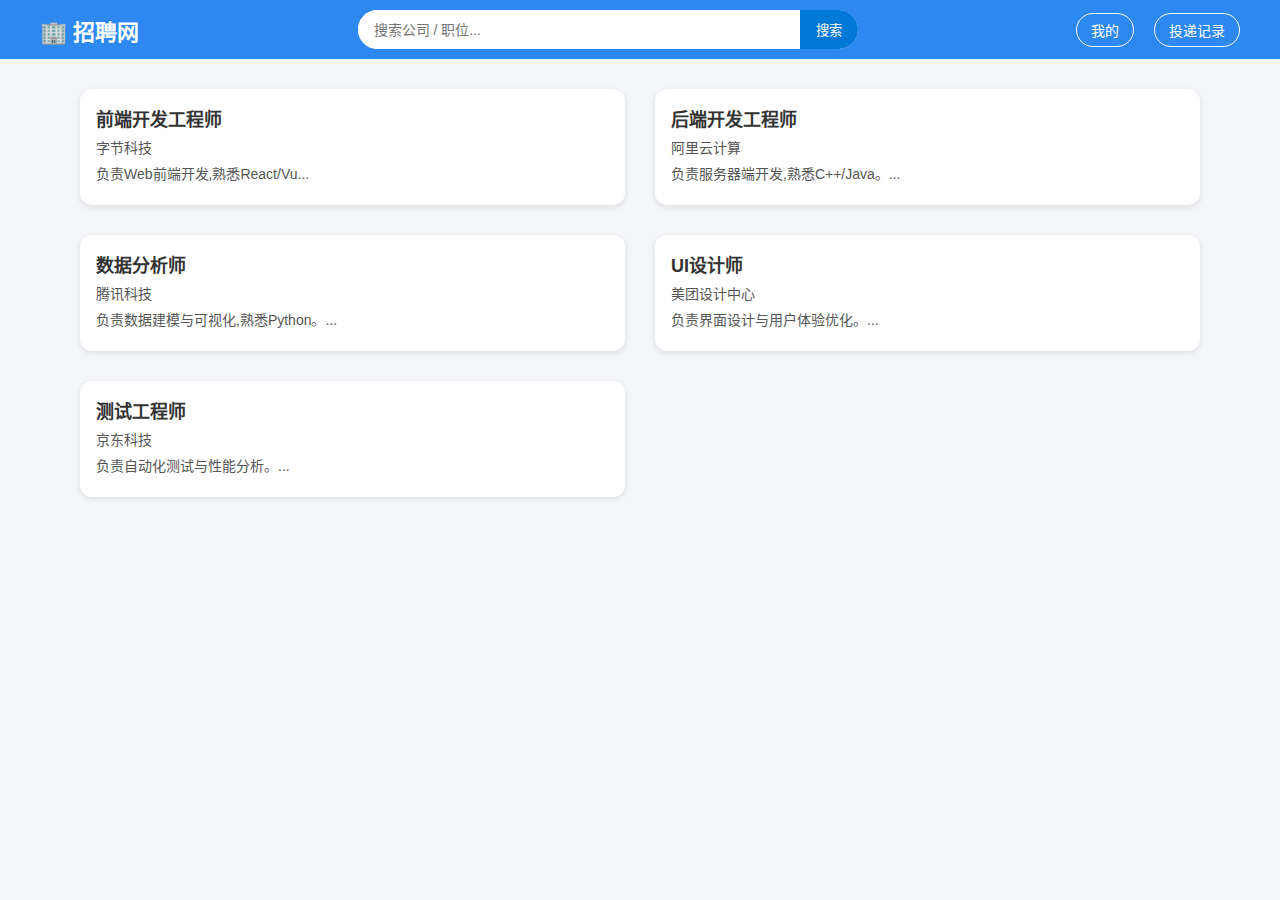
<file: Frontend/index.html>
﻿<!DOCTYPE html>
<html lang="zh-CN">

<head>
    <meta charset="UTF-8" />
    <meta name="viewport" content="width=device-width, initial-scale=1.0" />
    <title>招聘网站首页</title>
    <link rel="stylesheet" href="css/styles.css" />
</head>

<body>
    <!-- 职位展示 -->
    <main id="jobList"></main>

    <!-- 弹出详细信息 -->
    <div class="modal" id="jobModal">
        <div class="modal-content">
            <span class="close" onclick="closeModal()">&times;</span>
            <h2 id="jobTitle"></h2>
            <p id="jobCompany"></p>
            <p id="jobDesc"></p>
            <button onclick="applyJob()">投递简历</button>
        </div>
    </div>

    <script src="js/common.js"></script>
    <script src="js/index.js"></script>
    <script src="js/records.js"></script>
</body>

</html>
</file>
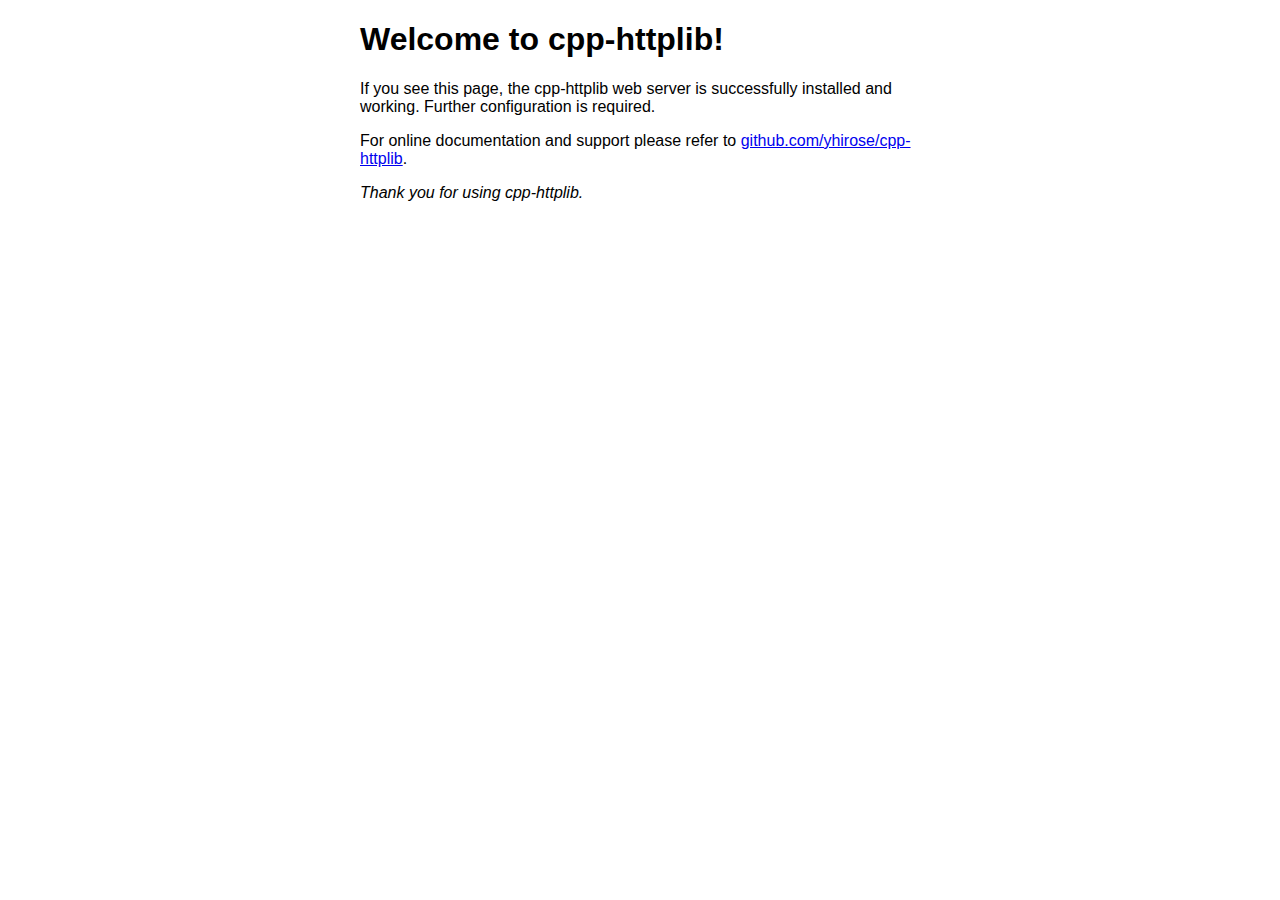
<file: Third-Party/cpp-httplib/docker/html/index.html>
<!DOCTYPE html>
<html>
<head>
<title>Welcome to cpp-httplib!</title>
<style>
html { color-scheme: light dark; }
body { width: 35em; margin: 0 auto;
font-family: Tahoma, Verdana, Arial, sans-serif; }
</style>
</head>
<body>
<h1>Welcome to cpp-httplib!</h1>
<p>If you see this page, the cpp-httplib web server is successfully installed and
working. Further configuration is required.</p>

<p>For online documentation and support please refer to
<a href="https://github.com/yhirose/cpp-httplib">github.com/yhirose/cpp-httplib</a>.<br/>

<p><em>Thank you for using cpp-httplib.</em></p>
</body>
</html>
</file>
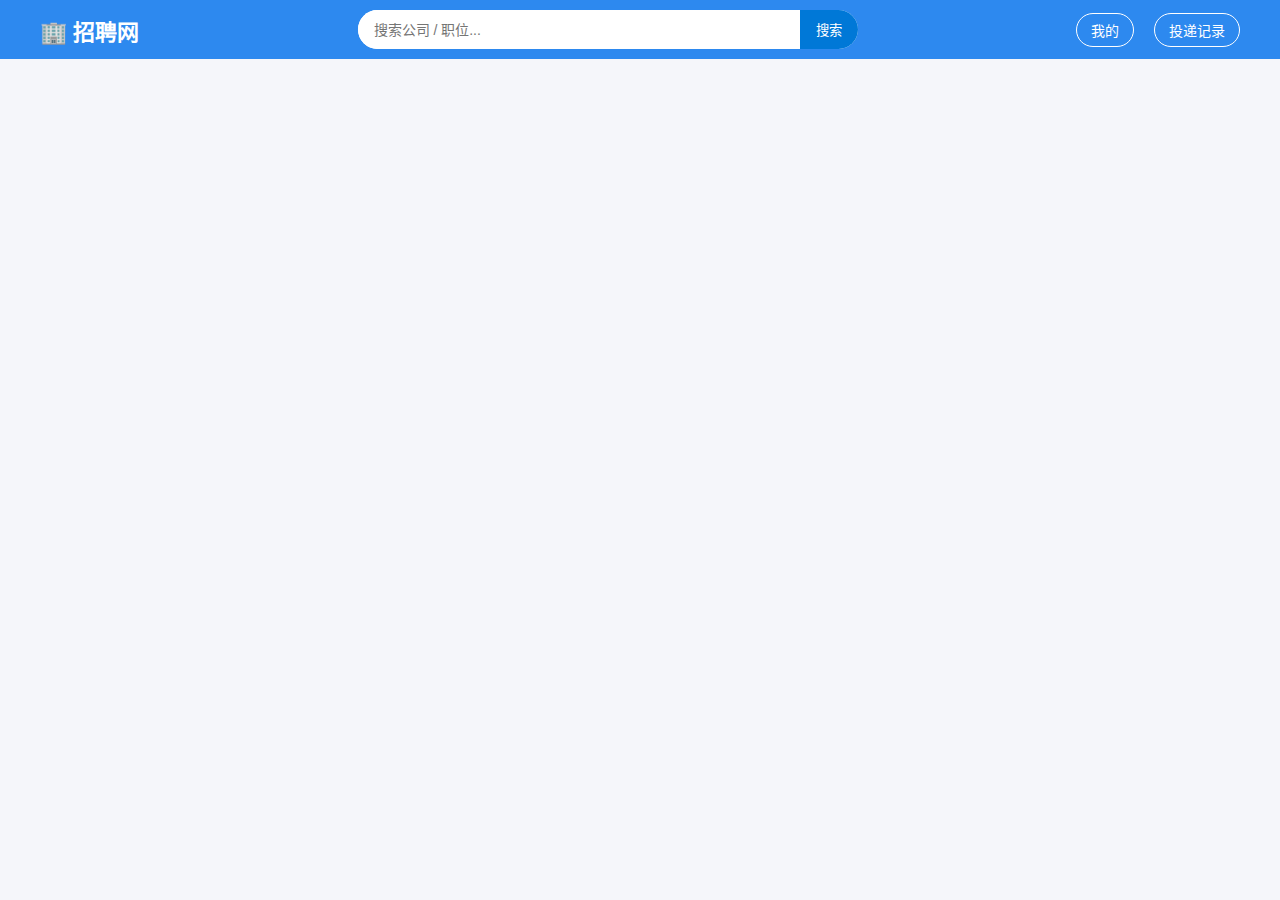
<file: Frontend/company.html>
<!DOCTYPE html>
<html lang="zh-CN">

<head>
    <meta charset="UTF-8" />
    <meta name="viewport" content="width=device-width, initial-scale=1.0" />
    <title>公司列表 - 招聘网</title>
    <link rel="stylesheet" href="css/styles.css" />
</head>

<body>
    <main id="companyList"></main>

    <!-- 公司详情弹窗 -->
    <div class="modal" id="companyModal">
        <div class="modal-content">
            <span class="close" onclick="closeModal()">&times;</span>
            <h2 id="companyName"></h2>
            <p id="companyDesc"></p>
            <button onclick="viewJobs()">查看该公司职位</button>
        </div>
    </div>

    <script src="js/common.js"></script>
    <script src="js/company.js"></script>
</body>

</html>
</file>
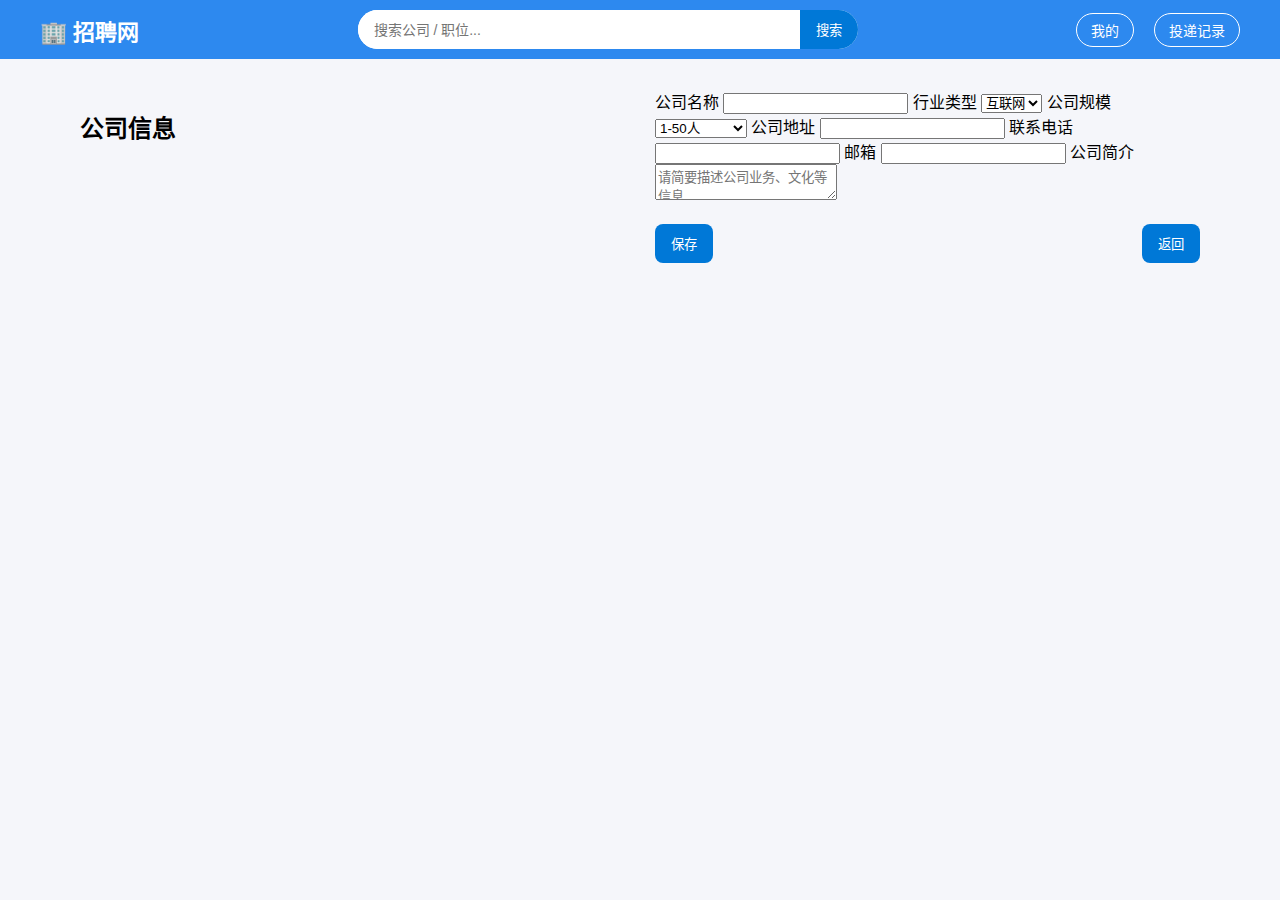
<file: Frontend/companyInfo.html>
<!DOCTYPE html>
<html lang="zh-CN">

<head>
    <meta charset="UTF-8" />
    <meta name="viewport" content="width=device-width, initial-scale=1.0" />
    <title>公司信息 - 招聘网</title>
    <link rel="stylesheet" href="css/styles.css" />
</head>

<body>

    <!-- 公司信息编辑区 -->
    <main class="company-info-container">
        <h2>公司信息</h2>

        <form id="companyInfoForm" class="company-info-form">
            <label>公司名称 <input type="text" name="companyName" required></label>
            <label>
                行业类型
                <select name="industry" required>
                    <option value="互联网">互联网</option>
                    <option value="金融">金融</option>
                    <option value="教育">教育</option>
                    <option value="医疗">医疗</option>
                    <option value="制造业">制造业</option>
                    <option value="零售">零售</option>
                    <option value="其他">其他</option>
                </select>
            </label>
            <label>公司规模
                <select name="companySize" required>
                    <option value="1-50人">1-50人</option>
                    <option value="51-100人">51-100人</option>
                    <option value="101-500人">101-500人</option>
                    <option value="501-1000人">501-1000人</option>
                    <option value="1000人以上">1000人以上</option>
                </select>
            </label>
            <label>公司地址 <input type="text" name="address" required></label>
            <label>联系电话 <input type="tel" name="phone" required></label>
            <label>邮箱 <input type="email" name="email" required></label>
            <label>
                公司简介
                <textarea name="description" placeholder="请简要描述公司业务、文化等信息"></textarea>
            </label>

            <div class="buttons">
                <button type="button" onclick="saveCompanyInfo()">保存</button>
                <button type="button" onclick="goBack()">返回</button>
            </div>
        </form>
    </main>



    <script src="js/common.js"></script>
    <script src="js/companyInfo.js"></script>
</body>

</html>
</file>
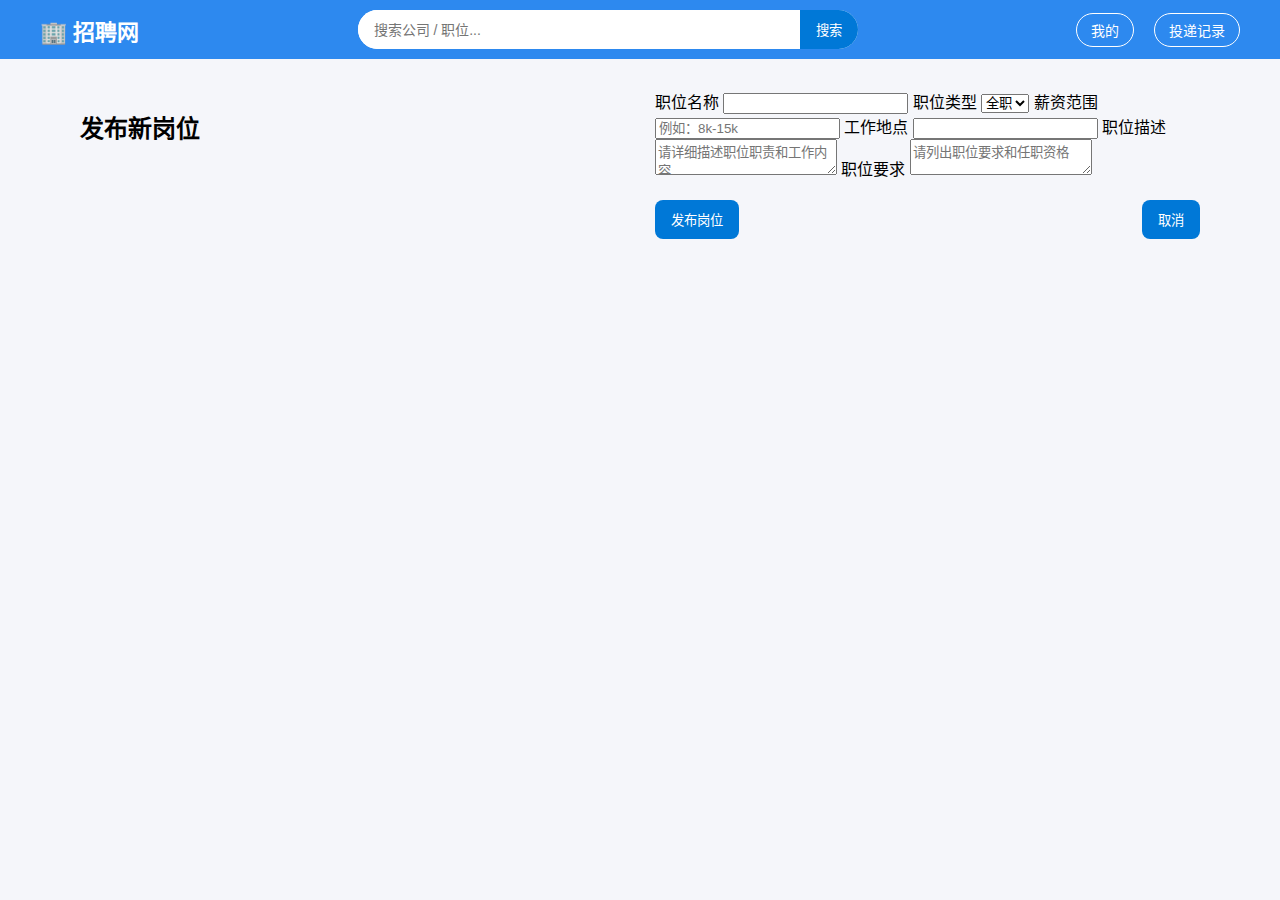
<file: Frontend/jobPublish.html>
<!DOCTYPE html>
<html lang="zh-CN">

<head>
    <meta charset="UTF-8" />
    <meta name="viewport" content="width=device-width, initial-scale=1.0" />
    <title>发布新岗位 - 招聘网</title>
    <link rel="stylesheet" href="css/styles.css" />
</head>

<body>

    <!-- 发布新职位页面 -->
    <main class="job-publish-container">
        <h2>发布新岗位</h2>

        <form id="addJobForm" class="job-publish-form">
            <label>职位名称 <input type="text" name="jobTitle" required></label>
            <label>
                职位类型
                <select name="jobType" required>
                    <option value="全职">全职</option>
                    <option value="兼职">兼职</option>
                    <option value="实习">实习</option>
                </select>
            </label>
            <label>薪资范围 <input type="text" name="salary" placeholder="例如：8k-15k" required></label>
            <label>工作地点 <input type="text" name="location" required></label>
            <label>
                职位描述
                <textarea name="description" placeholder="请详细描述职位职责和工作内容" required></textarea>
            </label>
            <label>
                职位要求
                <textarea name="requirements" placeholder="请列出职位要求和任职资格" required></textarea>
            </label>
            <div class="buttons">
                <button type="button" onclick="publishJob()">发布岗位</button>
                <button type="button" onclick="goBack()">取消</button>
            </div>
        </form>
    </main>

    <script src="js/common.js"></script>
    <script src="js/companyData.js"></script>
    <script src="js/jobPublish.js"></script>
</body>

</html>
</file>
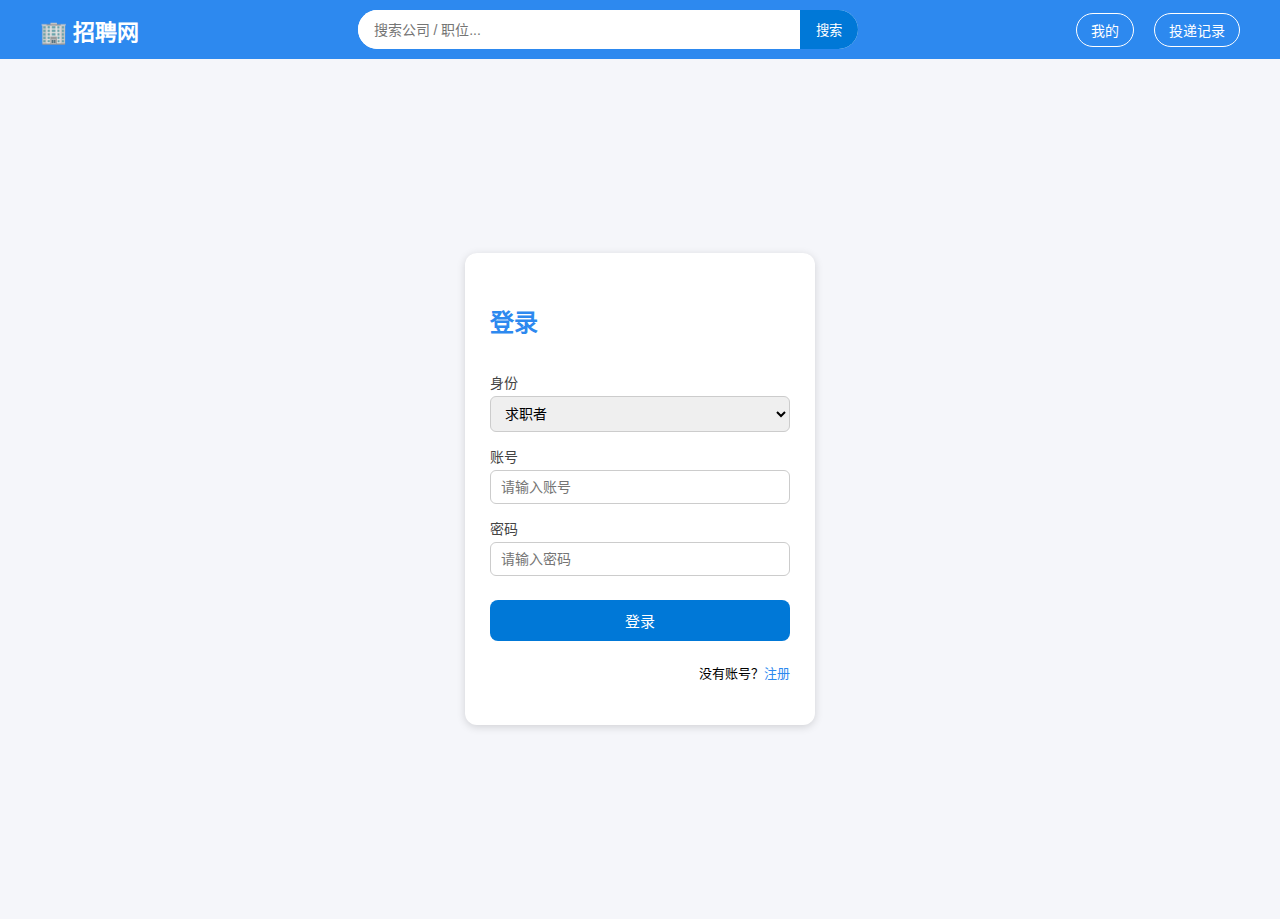
<file: Frontend/login.html>
<!DOCTYPE html>
<html lang="zh-CN">

<head>
  <meta charset="UTF-8">
  <meta name="viewport" content="width=device-width, initial-scale=1.0">
  <title>登录 / 注册 - 招聘网</title>
  <link rel="stylesheet" href="css/styles.css">
</head>

<body>

  <main class="login-container">
    <!-- 登录表单 -->
    <form id="loginForm" class="login-form">
      <h2>登录</h2>
      <label>
        身份
        <select name="role" required>
          <option value="jobSeeker">求职者</option>
          <option value="company">招聘方</option>
          <option value="admin">管理员</option>
        </select>
      </label>
      <label>
        账号
        <input type="text" name="username" placeholder="请输入账号" required>
      </label>
      <label>
        密码
        <input type="password" name="password" placeholder="请输入密码" required>
      </label>
      <button type="button" onclick="login()">登录</button>
      <p class="switch-register">
        没有账号？<a href="#" onclick="showRegister()">注册</a>
      </p>
    </form>

    <!-- 注册表单（默认隐藏） -->
    <form id="registerForm" class="login-form" style="display:none;">
      <h2>注册</h2>
      <label>
        身份
        <select name="role" required>
          <option value="jobSeeker">求职者</option>
          <option value="company">招聘方</option>
          <option value="admin">管理员</option>
        </select>
      </label>
      <label>
        账号
        <input type="text" name="username" placeholder="请输入账号" required>
      </label>
      <label>
        密码
        <input type="password" name="password" placeholder="请输入密码" required>
      </label>
      <label>
        确认密码
        <input type="password" name="confirmPassword" placeholder="再次输入密码" required>
      </label>
      <button type="button" onclick="register()">注册</button>
      <p class="switch-register">
        已有账号？<a href="#" onclick="showLogin()">返回登录</a>
      </p>
    </form>
  </main>

  <script src="js/common.js"></script>
  <script src="js/login.js"></script>
</body>

</html>
</file>
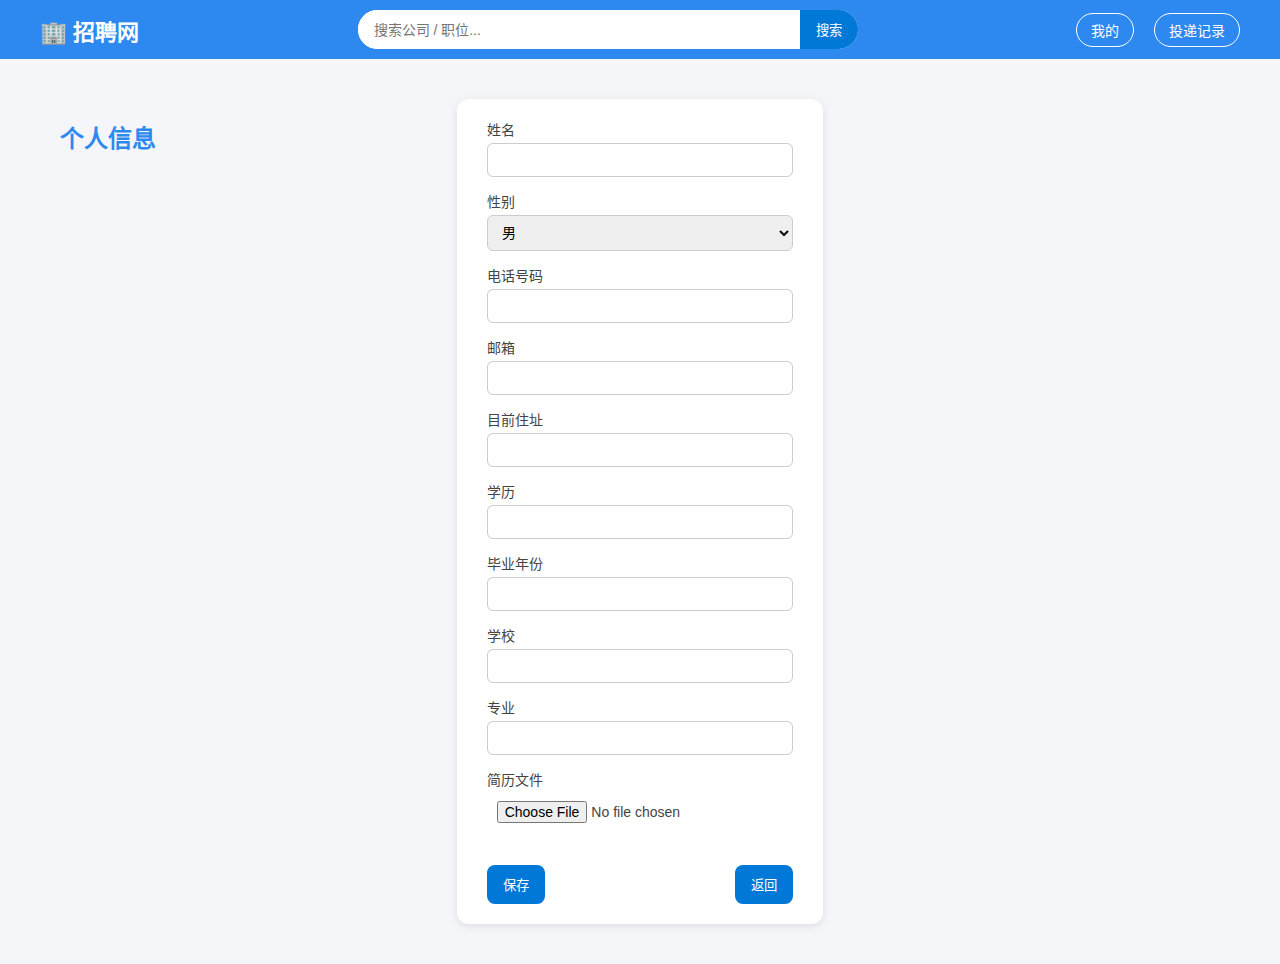
<file: Frontend/profile.html>
﻿<!DOCTYPE html>
<html lang="zh-CN">
<head>
    <meta charset="UTF-8" />
    <meta name="viewport" content="width=device-width, initial-scale=1.0" />
    <title>我的信息 - 招聘网</title>
    <link rel="stylesheet" href="css/styles.css" />
</head>
<body>

    <!-- 个人信息编辑区 -->
    <main class="profile-container">
        <h2>个人信息</h2>

        <form id="profileForm" class="profile-form">
            <label>姓名 <input type="text" name="name" required></label>
            <label>
                性别
                <select name="gender">
                    <option value="男">男</option>
                    <option value="女">女</option>
                </select>
            </label>
            <label>电话号码 <input type="tel" name="phone" required></label>
            <label>邮箱 <input type="email" name="email" required></label>
            <label>目前住址 <input type="text" name="address"></label>
            <label>学历 <input type="text" name="education"></label>
            <label>毕业年份 <input type="text" name="graduationYear"></label>
            <label>学校 <input type="text" name="school"></label>
            <label>专业 <input type="text" name="major"></label>
            <label>简历文件 <input type="file" name="resume" accept=".pdf,.doc,.docx"></label>

            <div class="buttons">
                <button type="button" onclick="saveProfile()">保存</button>
                <button type="button" onclick="goBack()">返回</button>
            </div>
        </form>
    </main>

    <script src="js/common.js"></script>
    <script src="js/profile.js"></script>
</body>
</html>
</file>
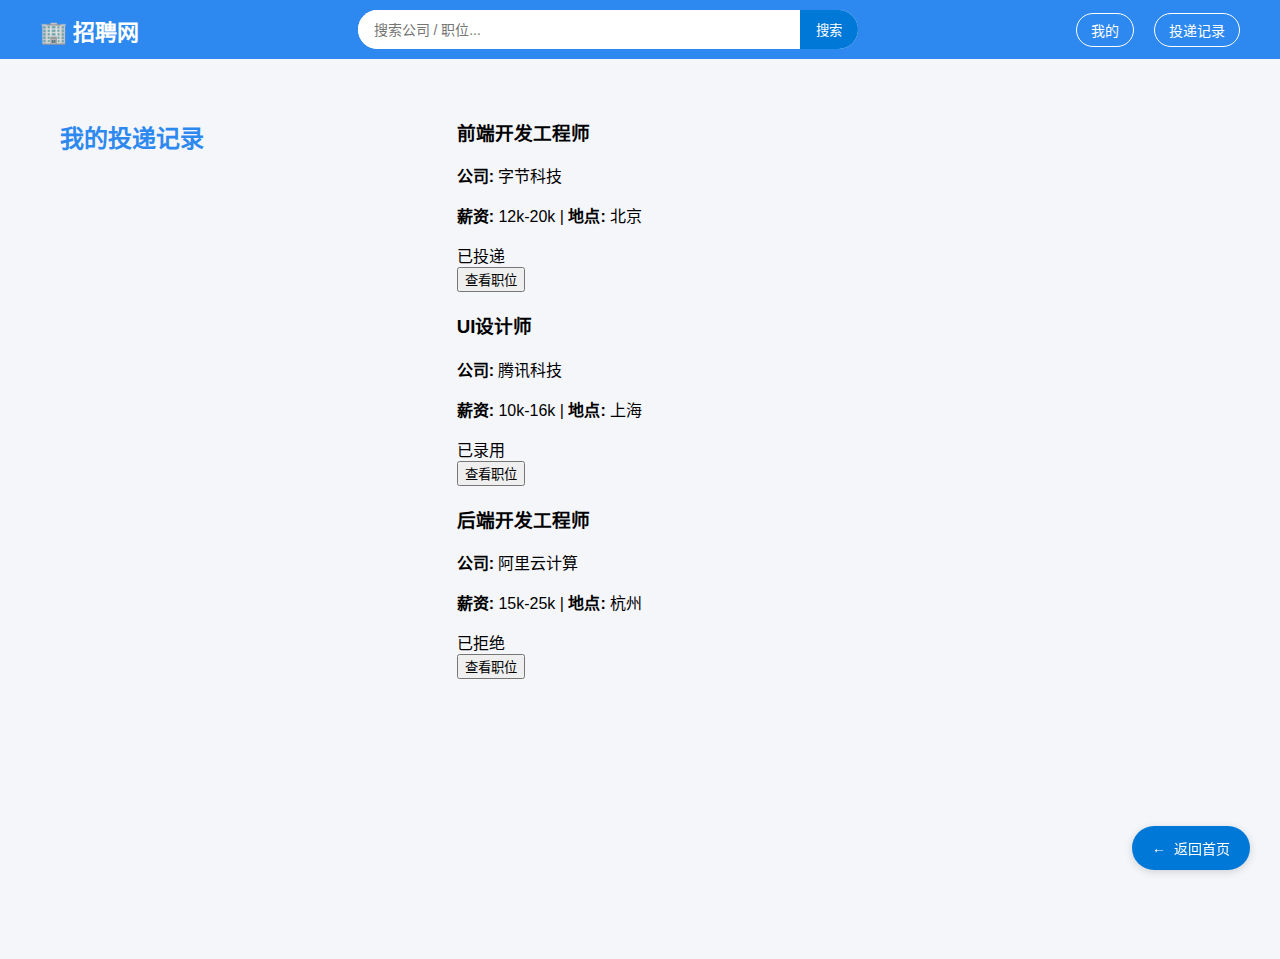
<file: Frontend/records.html>
<!DOCTYPE html>
<html lang="zh-CN">

<head>
    <meta charset="UTF-8" />
    <meta name="viewport" content="width=device-width, initial-scale=1.0" />
    <title>投递记录 - 招聘网</title>
    <link rel="stylesheet" href="css/styles.css" />
</head>

<body>

    <!-- 投递记录区 -->
    <main class="profile-container">
        <h2>我的投递记录</h2>

        <div id="applicationRecords">
            <!-- 投递记录将在这里显示 -->
        </div>
    </main>

    <script src="js/common.js"></script>
    <script src="js/records.js"></script>
</body>

</html>
</file>
<file: Frontend/css/styles.css>
body {
    margin: 0;
    font-family: "Segoe UI", Arial, sans-serif;
    background: #f5f6fa;
}

/* 顶部导航栏 */
header {
    display: flex;
    align-items: center;
    justify-content: space-between;
    padding: 10px 40px;
    background-color: #2d89ef;
    color: white;
}

    header .logo {
        font-size: 22px;
        font-weight: bold;
        cursor: pointer;
        text-decoration: none;
        color: white;
    }

    header .search-box {
        flex: 1;
        max-width: 500px;
        margin: 0 40px;
        display: flex;
        background: white;
        border-radius: 20px;
        overflow: hidden;
    }

        header .search-box input {
            flex: 1;
            border: none;
            padding: 10px 16px;
            font-size: 14px;
            outline: none;
        }

        header .search-box button {
            background: #0078d7;
            border: none;
            color: white;
            padding: 10px 16px;
            cursor: pointer;
        }

    header .menu {
        display: flex;
        gap: 20px;
    }

        header .menu button {
            background: transparent;
            border: 1px solid white;
            border-radius: 20px;
            color: white;
            padding: 6px 14px;
            cursor: pointer;
            font-size: 14px;
            transition: 0.2s;
        }

            header .menu button:hover {
                background: white;
                color: #2d89ef;
            }

/* 职位卡片区 */
main {
    padding: 30px 80px;
    display: grid;
    grid-template-columns: repeat(auto-fill, minmax(360px, 1fr));
    gap: 30px;
}
  

.job-card {
    background: white;
    border-radius: 12px;
    box-shadow: 0 2px 6px rgba(0, 0, 0, 0.1);
    padding: 16px;
    transition: transform 0.2s;
    cursor: pointer;
}

    .job-card:hover {
        transform: translateY(-3px);
    }

    .job-card h3 {
        margin: 0;
        font-size: 18px;
        color: #333;
    }

    .job-card p {
        margin: 6px 0;
        color: #555;
        font-size: 14px;
    }

/* 弹出框 */
.modal {
    display: none;
    position: fixed;
    inset: 0;
    background: rgba(0, 0, 0, 0.4);
    align-items: center;
    justify-content: center;
}

.modal-content {
    background: white;
    border-radius: 12px;
    padding: 20px;
    width: 400px;
    max-width: 90%;
}

    .modal-content h2 {
        margin-top: 0;
    }

    .modal-content button {
        background: #0078d7;
        color: white;
        border: none;
        padding: 10px 16px;
        border-radius: 8px;
        cursor: pointer;
        margin-top: 10px;
    }

        .modal-content button:hover {
            background: #005fa3;
        }

.close {
    float: right;
    cursor: pointer;
    font-size: 20px;
    color: #888;
}

    .close:hover {
        color: black;
    }


/* "我的"页面样式 */
.profile-container {
    padding: 40px 60px;
    background: #f5f6fa;
    min-height: calc(100vh - 80px);
}

    .profile-container h2 {
        margin-bottom: 20px;
        color: #2d89ef;
    }

.profile-form {
    display: flex;
    flex-direction: column;
    gap: 14px;
    max-width: 500px;
    background: white;
    padding: 20px 30px;
    border-radius: 12px;
    box-shadow: 0 2px 8px rgba(0,0,0,0.1);
}

    .profile-form label {
        display: flex;
        flex-direction: column;
        font-size: 14px;
        color: #444;
    }

    .profile-form input,
    .profile-form select {
        margin-top: 4px;
        padding: 8px 10px;
        border: 1px solid #ccc;
        border-radius: 6px;
        font-size: 14px;
    }

        .profile-form input[type="file"] {
            border: none;
        }

.buttons {
    display: flex;
    justify-content: space-between;
    margin-top: 20px;
}

    .buttons button {
        background: #0078d7;
        border: none;
        color: white;
        padding: 10px 16px;
        border-radius: 8px;
        cursor: pointer;
        transition: 0.2s;
    }

        .buttons button:hover {
            background: #005fa3;
        }



/* 登录页面样式 */
.login-container {
    display: flex;
    flex-direction: column;
    align-items: center;
    justify-content: center;
    min-height: calc(100vh - 80px);
    padding: 20px;
    background: #f5f6fa;
}

    .login-container h2 {
        color: #2d89ef;
        margin-bottom: 20px;
    }

.login-form {
    display: flex;
    flex-direction: column;
    gap: 14px;
    width: 300px;
    background: white;
    padding: 30px 25px;
    border-radius: 12px;
    box-shadow: 0 2px 8px rgba(0,0,0,0.15);
}

    .login-form label {
        display: flex;
        flex-direction: column;
        font-size: 14px;
        color: #444;
    }

    .login-form input,
    .login-form select {
        margin-top: 4px;
        padding: 8px 10px;
        border: 1px solid #ccc;
        border-radius: 6px;
        font-size: 14px;
    }

    .login-form button {
        background: #0078d7;
        border: none;
        color: white;
        padding: 10px 16px;
        border-radius: 8px;
        cursor: pointer;
        font-size: 15px;
        margin-top: 10px;
        transition: 0.2s;
    }

        .login-form button:hover {
            background: #005fa3;
        }

.switch-register {
    font-size: 13px;
    text-align: right;
    margin-top: 8px;
}

    .switch-register a {
        color: #2d89ef;
        text-decoration: none;
    }

        .switch-register a:hover {
            text-decoration: underline;
        }
</file>
